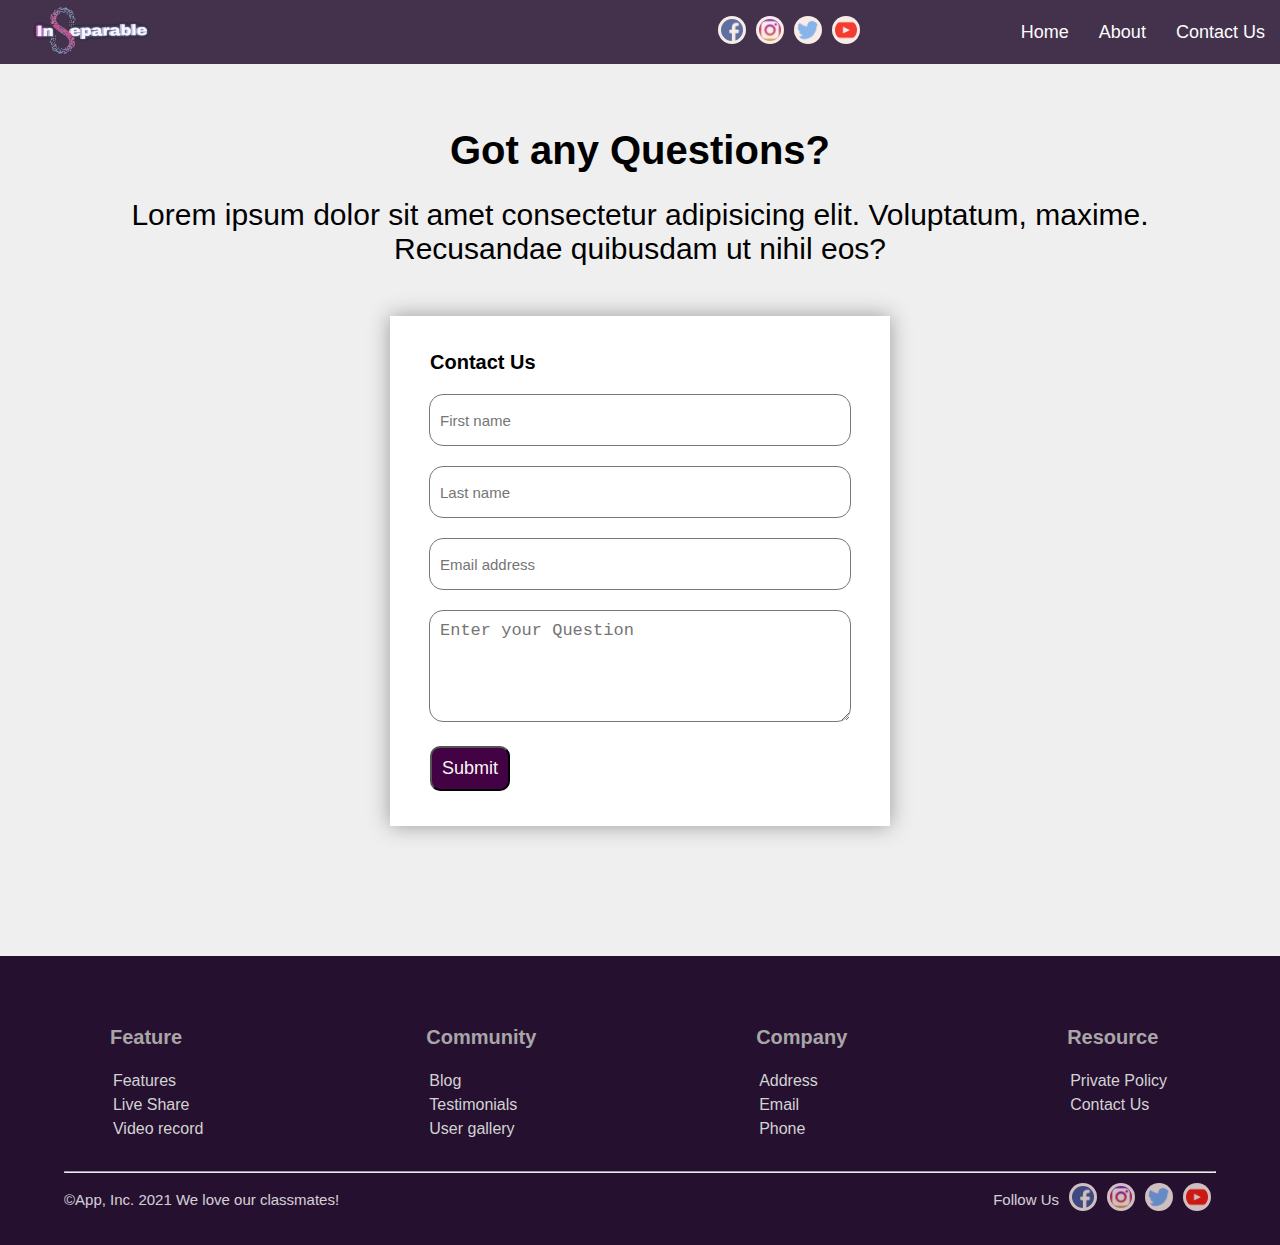
<file: contact.html>
<!DOCTYPE html>
<html lang="en">
<head>
    <meta charset="UTF-8">
    <meta http-equiv="X-UA-Compatible" content="IE=edge">
    <meta name="viewport" content="width=device-width, initial-scale=1.0">
    <title>Contact Us</title>
    <link rel="stylesheet" href="contact.css">
    <script src="contact.js"></script>
    <link rel="stylesheet" href="/css/media-query-style.css">
    
</head>
<body>
    <!-- HEADER -->
    <header class="catchy-pic">
        <nav class="navbar">
            <div class="nav-content logo">
                <a href="index.html"><img class="logs"src="./images/logo2.png"></a>
                <h1></h1>
                <h1></h1>
                <h1></h1>
                <ul class="social-icon">
                    <li><a href="https://facebook.com/" target="_blank"><img src="./images/socials/facebook.png"></a></li>
                    <li><a href="https://instagram.com/" target="_blank"><img src="./images/socials/instagram.png"></a></li>
                    <li><a href="https://twitter.com/" target="_blank"><img src="./images/socials/twitter.png"></a></li>
                    <li><a href="https://youtube.com/" target="_blank"><img src="./images/socials/youtube.png"></a></li>        
                </ul>
                <ul class="menu-bar">
                    <li><a href="index.html">Home</a></li>
                    <li><a href="about.html">About</a></li>
                    <li><a href="contact.html">Contact Us</a></li>
                </ul>
            </div>
        </nav>
        
    </header>
    <!-- END OF HEADER -->

    <!-- CONTACT US CONTENT -->
    <div class="page-container">
        <div class="form-container">
            
            <h1>Got any Questions?</h1>
            <p>Lorem ipsum dolor sit amet consectetur adipisicing elit. Voluptatum, maxime. Recusandae quibusdam ut nihil eos?</p>
            <div class="contact-box">
                <form name="contactForm" onsubmit="return validateForm()">
                <h3>Contact Us</h3>
                <div class="row">
                    <div class="error" id="fnameError"></div>
                    <input type="text" name="fname" class="input-field" placeholder="First name">     
                </div>
                <div class="row">
                    <div class="error" id="lastNameError"></div>
                    <input type="text" name="lastName" class="input-field" placeholder="Last name">
                </div>
                <div class="row">
                    <div class="error" id="emailError"></div>
                    <input type="text" name="email" class="input-field" placeholder="Email address">
                </div>
                <div class="row">
                    <div class="error" id="messageError"></div>
                    <textarea type="text" name="message" class="input-field textarea-field" placeholder="Enter your Question"></textarea>
                </div>
                <div class="row">
                    <input type="submit"  class="btn"></button>
                </div>    
                </form>
                
            </div>
            
        </div>
    </div>
    <!-- FOOTER -->

    <footer id="footer">
        <div class="footer-content">
            <div class="list-content body">
                <ul>
                    <h1 class="highlight">Feature</h1>
                    <li><a href="about.html">Features</a></li>
                    <li><a href="about.html">Live Share</a></li>
                    <li><a href="about.html">Video record</a></li>
                </ul>
                <ul>
                    <h1 class="highlight">Community</h1>
                    <li><a href="">Blog</a></li>
                    <li><a href="">Testimonials</a></li>
                    <li><a href="">User gallery</a></li>
                </ul>
                <ul>
                    <h1 class="highlight">Company</h1>
                    <li><a href="">Address</a></li>
                    <li><a href="">Email</a></li>
                    <li><a href="">Phone</a></li>
                </ul>
                <ul>
                    <h1 class="highlight">Resource</h1>
                    <li><a href="">Private Policy</a></li>
                    <li><a href="">Contact Us</a></li>
                </ul>                
            </div>
        <hr>
            <div class="footer-info">
                <h2>&copy;App, Inc. 2021 We love our classmates!</h2>
                <ul class="social-icon">
                    <h2 class="follow-us">Follow Us</h2>
                    <li><a href="https://facebook.com/" target="_blank"><img src="./images/socials/facebook.png"></a></li>
                    <li><a href="https://instagram.com/" target="_blank"><img src="./images/socials/instagram.png"></a></li>
                    <li><a href="https://twitter.com/" target="_blank"><img src="./images/socials/twitter.png"></a></li>
                    <li><a href="https://youtube.com/" target="_blank"><img src="./images/socials/youtube.png"></a></li>        
                </ul>
            </div>
        </div>
    </footer>
</body>
</html>
</file>
<file: contact.css>
*{
    margin: 0;
    padding: 0;
    /* box-sizing: border-box; */
}

body{
  background-color: #efefef;
  font-size: 16px;
  /* font-family: "Segoe UI", "Helvetica Neue", Arial, sans-serif; */
  font-family: "Poppins",-apple-system,BlinkMacSystemFont,"Segoe UI"
  ,Roboto,"Helvetica Neue",Arial,sans-serif,"Apple Color Emoji",
  "Segoe UI Emoji","Segoe UI Symbol","Noto Color Emoji";
}

/* CONTACT PAGE */

.form-container{
  margin: 10%;
  height: 700px;
  display: flex;
  align-items: center;
  flex-direction: column;
  text-align: center;
}

.form-container h1{
  font-size: 40px;
  /* font-family:Georgia, 'Times New Roman', Times, serif; */
  margin-bottom: 25px;
}

.form-container p{
  font-size: 30px;
  padding-bottom: 50px;
}

.contact-box{
  width: 500px;
  display: flex;
  align-items: left;
  flex-direction: column;
  background-color: #fff;
  box-shadow: 0 0 20px 0 #999;

}

.contact-box h3{
  display: flex;
  text-align: left;
  margin-left: 40px;
  margin-top: 35px;
  padding-bottom: 20px;
  font-size: 20px;
  /* font-family: arial; */
  font-weight: 900;
}

.input-field{
  width: 400px;
  height: 50px;
  margin-bottom: 20px;
  padding-left: 10px;
  padding-right: 10px;
  border: 1px solid #777;
  border-radius: 14px;
  font-size: 15px;

}

.textarea-field{
  height: 100px;
  padding-top: 10px;
  font-size: 17px;
}

.btn{
  border-radius: 10px;
  color: rgb(253, 246, 246);
  margin-bottom: 35px;
  padding: 10px;
  margin-left: 40px;
  background-color: rgb(66, 2, 68);
  font-size: 18px;
  display: flex;
  align-items: left;
  cursor: pointer;
}

.error {
    color: red;
    font-size: 100%;
    display: flex;
    align-items: left;
    padding-left: 50px;
}

input[type="submit"]:hover {
    background: rgb(42, 1, 53);
    color: white;
    
}
/* NAVBAR */

.nav-content {
  display: flex;
  flex-direction: row;
  justify-content: space-between;
  align-items: center;
  background-color: #261030;
  color: #fff;
  width: 100%;
  opacity: 85%;
  position: fixed;
  top: 0;
}

.navbar ul{
  display: flex;
}

.navbar ul li{
  padding: 5px;
  /* float: left; */
  list-style: none;
}

.social-icon{
  list-style: none;
}

.nav-content img {

  height: 60px;
  width: 120px;
}

.logo img{
  padding-left: 30px;
}

.social-icon img{
  background-color: rgb(250, 235, 229);
  border-radius: 50%;
  padding: 3px;
  /* margin: 8px 8px; */
  width: 22px;
  height: 22px;
}

.navbar .nav-content .menu-bar li a{
  color: #fff;
  text-decoration: none;
  margin: 10px;
  font-size: 18px;
}
/* .cursor:hover{
  cursor: pointer;
} */
/* Header */


/* FOOTER */
/* #footer{
  position: absolute;
  bottom: 0;
  width: 100%;
  height: 60px;
} */
.footer-content{
  background-color: #261030;
  color: rgb(168, 166, 166);
  padding: 20px 0px;
}

.footer-content .list-content{
  display: flex;
  flex-direction: row;
  /* align-items: center; */
  justify-content: space-around;
  padding: 30px 0px;
}

.footer-content .list-content ul li{
  list-style: none;
  padding: 3px;
}

.footer-content .list-content ul li a{
  text-decoration: none;
  color: lightgray;
}

.footer-content .list-content h1{
  font-size: 20px;
  padding: 20px 0px;
}

.footer-info ul{
  display: flex;
}

.footer-info h2{
  font-size: 15px;
  font-weight: normal;
}

.follow-us {
  margin: 8px 5px 0px 0px;
  font-size: 50px;
}

.footer-info{
  display: flex;
  flex-direction: row;
  justify-content: space-between;
  align-items: center;
  color: #fff;
  padding: 10px 5%;
  opacity: 0.80;
  /* width: 100%; */
}

.footer-info .social-icon li{
  margin: 0px 5px;
}

hr {
  margin: 0% 5%;
}
/* --------------------Media Query----------------------- */
/* Footer */
/* @media screen and (max-width: 900px) {
  .logo img {
      height: 40px;
      width: 80px;
  }
} */
</file>
<file: css/media-query-style.css>
@media screen and (max-width: 900px) {
/* -------------------------HEADER--------------------------- */
    .logo img{
        height: 40px;
        width: 80px;
    }
    .social-icon img{
        width: 18px;
        height: 18px;
        /* margin: 0px px; */
    }
    .navbar .nav-content .menu-bar li a{
        font-size: 15px;
    }
/* --------------------------4TH SECTION---------------------- */
    .profile-pic{
        width: 100px;
        height: 100px;
    }
/* --------------------------FOOTER---------------------------- */
    .footer-info h2{
        font-size: 12px;
    }

/* ---------------------about------------------ */
    .lvcc-content{
        font-size: 14px;
        padding: 8% 8%;
    }
    .section-5{
        height: 44vh;
    }
    .btn-section-2{
        width: 76%;
        bottom: 180px;
    }
    .btn-section-3{
        width: 33.5%;
        bottom: 325px;
    }
    .content h1{
        font-size: 15px;
    }
/* -------------cntact--------------- */
    .form-container p{
        padding-bottom: 25px;
        font-size: 20px;
    }
    .input-field{
        height: 45px;
    }
    .btn-section-3{
        bottom: 150px;
    }
    .content .certificate-content{

    }
}
</file>
